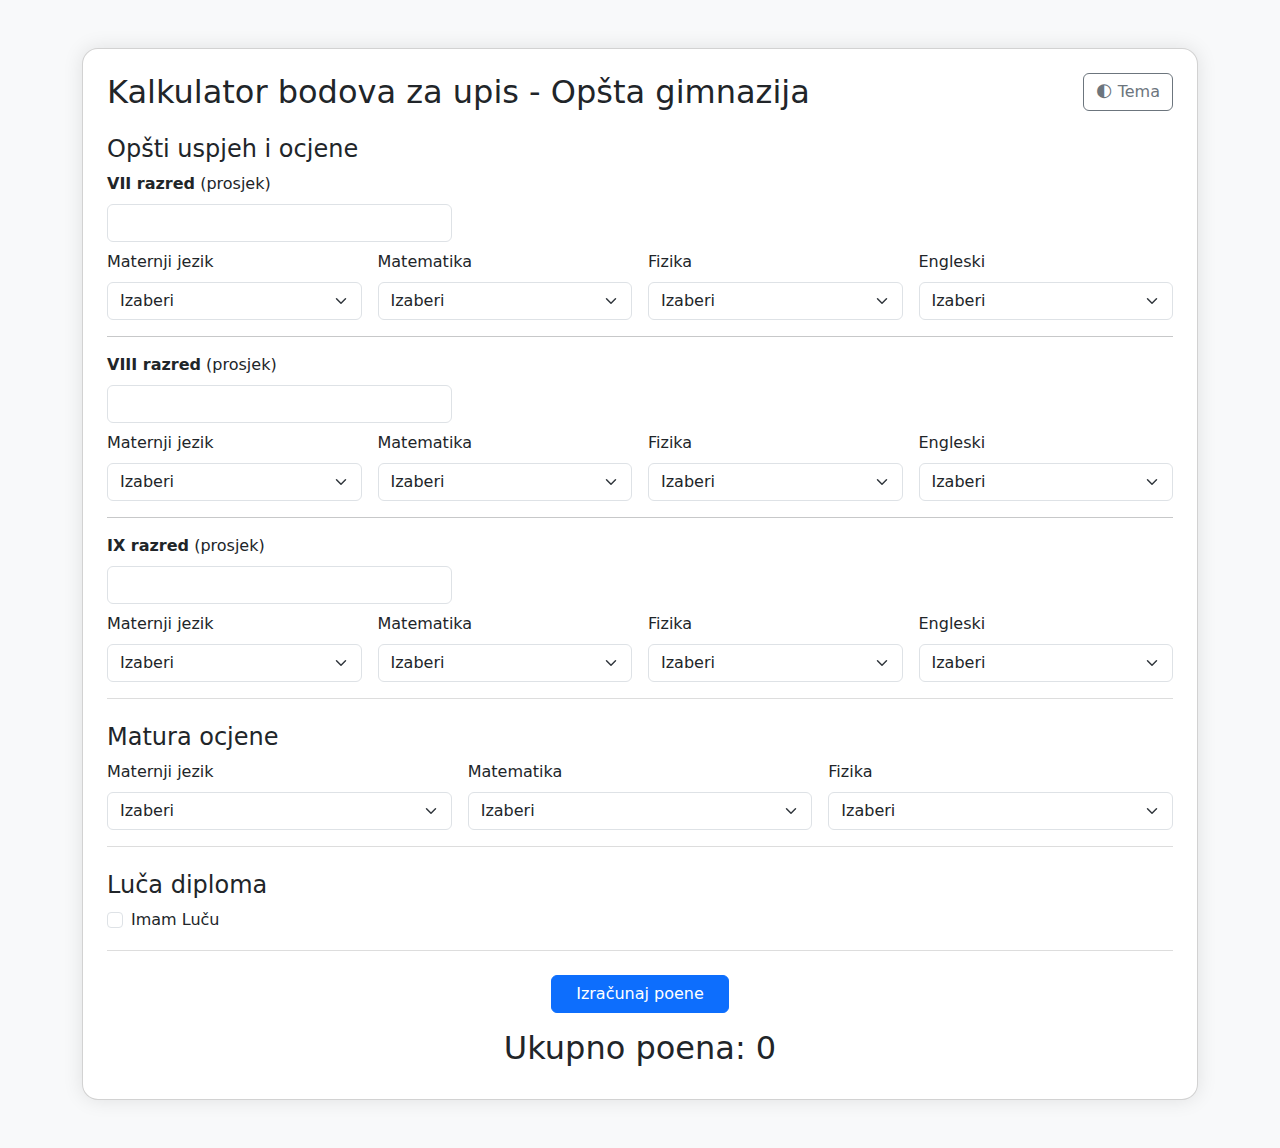
<file: index.html>
<!DOCTYPE html>
<html lang="sr">
<head>
  <meta charset="UTF-8">
  <title>Kalkulator Poena</title>
  <!-- Bootstrap CSS -->
  <link href="https://cdn.jsdelivr.net/npm/bootstrap@5.3.3/dist/css/bootstrap.min.css" rel="stylesheet">
  <!-- Bootstrap Dark Mode (via CSS variables toggle) -->
  <style>
    body.dark-mode {
      background-color: #121212 !important;
      color: #f0f0f0;
    }
    body.dark-mode .card {
      background-color: #1e1e1e;
      color: #fff;
    }
    .card {
      border-radius: 1rem;
      box-shadow: 0 0 20px rgba(0,0,0,0.1);
    }
    .form-section {
      border-bottom: 1px solid #ddd;
      margin-bottom: 1.5rem;
      padding-bottom: 1rem;
    }
    
  </style>
</head>
<body class="bg-light">
  <div class="container py-5">
    <div class="card p-4">
      <div class="d-flex justify-content-between align-items-center mb-4">
        <h2 class="mb-0">Kalkulator bodova za upis - Opšta gimnazija</h2>
        <button class="btn btn-outline-secondary" onclick="toggleDarkMode()">🌓 Tema</button>
      </div>

      <div class="form-section">
        <h4>Opšti uspjeh i ocjene</h4>

        <!-- VII razred -->
        <div class="row g-3 mb-2">
          <div class="col-md-4">
            <label for="avg7" class="form-label"><b>VII razred</b> (prosjek)</label>
            <input type="number" id="avg7" class="form-control" step="0.01" min="1" max="5">
          </div>
        </div>
        <div class="row g-3 mb-3">
          <div class="col-md-3">
            <label class="form-label">Maternji jezik</label>
            <select id="maternji7" class="form-select">
              <option value="">Izaberi</option><option value="5">5</option><option value="4">4</option><option value="3">3</option><option value="2">2</option>
            </select>
          </div>
          <div class="col-md-3">
            <label class="form-label">Matematika</label>
            <select id="matematika7" class="form-select">
              <option value="">Izaberi</option><option value="5">5</option><option value="4">4</option><option value="3">3</option><option value="2">2</option>
            </select>
          </div>
          <div class="col-md-3">
            <label class="form-label">Fizika</label>
            <select id="fizika7" class="form-select">
              <option value="">Izaberi</option><option value="5">5</option><option value="4">4</option><option value="3">3</option><option value="2">2</option>
            </select>
          </div>
          <div class="col-md-3">
            <label class="form-label">Engleski</label>
            <select id="engleski7" class="form-select">
              <option value="">Izaberi</option><option value="5">5</option><option value="4">4</option><option value="3">3</option><option value="2">2</option>
            </select>
          </div>
        </div>
        <hr>

        <!-- VIII razred -->
        <div class="row g-3 mb-2">
          <div class="col-md-4">
            <label for="avg8" class="form-label"><b>VIII razred</b> (prosjek)</label>
            <input type="number" id="avg8" class="form-control" step="0.01" min="1" max="5">
          </div>
        </div>
        <div class="row g-3 mb-3">
          <div class="col-md-3">
            <label class="form-label">Maternji jezik</label>
            <select id="maternji8" class="form-select">
              <option value="">Izaberi</option><option value="5">5</option><option value="4">4</option><option value="3">3</option><option value="2">2</option>
            </select>
          </div>
          <div class="col-md-3">
            <label class="form-label">Matematika</label>
            <select id="matematika8" class="form-select">
              <option value="">Izaberi</option><option value="5">5</option><option value="4">4</option><option value="3">3</option><option value="2">2</option>
            </select>
          </div>
          <div class="col-md-3">
            <label class="form-label">Fizika</label>
            <select id="fizika8" class="form-select">
              <option value="">Izaberi</option><option value="5">5</option><option value="4">4</option><option value="3">3</option><option value="2">2</option>
            </select>
          </div>
          <div class="col-md-3">
            <label class="form-label">Engleski</label>
            <select id="engleski8" class="form-select">
              <option value="">Izaberi</option><option value="5">5</option><option value="4">4</option><option value="3">3</option><option value="2">2</option>
            </select>
          </div>
        </div>
        <hr>

        <!-- IX razred -->
        <div class="row g-3 mb-2">
          <div class="col-md-4">
            <label for="avg9" class="form-label"><b>IX razred</b> (prosjek)</label>
            <input type="number" id="avg9" class="form-control" step="0.01" min="1" max="5">
          </div>
        </div>
        <div class="row g-3">
          <div class="col-md-3">
            <label class="form-label">Maternji jezik</label>
            <select id="maternji9" class="form-select">
              <option value="">Izaberi</option><option value="5">5</option><option value="4">4</option><option value="3">3</option><option value="2">2</option>
            </select>
          </div>
          <div class="col-md-3">
            <label class="form-label">Matematika</label>
            <select id="matematika9" class="form-select">
              <option value="">Izaberi</option><option value="5">5</option><option value="4">4</option><option value="3">3</option><option value="2">2</option>
            </select>
          </div>
          <div class="col-md-3">
            <label class="form-label">Fizika</label>
            <select id="fizika9" class="form-select">
              <option value="">Izaberi</option><option value="5">5</option><option value="4">4</option><option value="3">3</option><option value="2">2</option>
            </select>
          </div>
          <div class="col-md-3">
            <label class="form-label">Engleski</label>
            <select id="engleski9" class="form-select">
              <option value="">Izaberi</option><option value="5">5</option><option value="4">4</option><option value="3">3</option><option value="2">2</option>
            </select>
          </div>
        </div>
      </div>

      <div class="form-section">
        <h4>Matura ocjene</h4>
        <div class="row g-3">
          <div class="col-md-4">
            <label for="maternji" class="form-label">Maternji jezik</label>
            <select id="maternji" class="form-select">
              <option value="">Izaberi</option>
              <option value="5">5</option>
              <option value="4">4</option>
              <option value="3">3</option>
              <option value="2">2</option>
              <option value="1">1</option>
            </select>
          </div>
          <div class="col-md-4">
            <label for="matematika" class="form-label">Matematika</label>
            <select id="matematika" class="form-select">
              <option value="">Izaberi</option>
              <option value="5">5</option>
              <option value="4">4</option>
              <option value="3">3</option>
              <option value="2">2</option>
              <option value="1">1</option>
            </select>
          </div>
          <div class="col-md-4">
            <label for="fizika" class="form-label">Fizika</label>
            <select id="fizika" class="form-select">
              <option value="">Izaberi</option>
              <option value="5">5</option>
              <option value="4">4</option>
              <option value="3">3</option>
              <option value="2">2</option>
              <option value="1">1</option>
            </select>
          </div>
        </div>
      </div>

      <div class="form-section">
        <h4>Luča diploma</h4>
        <div class="form-check">
          <input type="checkbox" class="form-check-input" id="luca">
          <label class="form-check-label" for="luca">Imam Luču</label>
        </div>
      </div>

      <div class="text-center">
        <button class="btn btn-primary px-4" onclick="izracunaj()">Izračunaj poene</button>
        <h2 class="mt-3">Ukupno poena: <span id="rezultat">0</span></h2>
      </div>
    </div>
  </div>

  <script>
    function poeniZaOcjenu(ocjena) {
      switch(parseInt(ocjena)) {
        case 5: return 10;
        case 4: return 7;
        case 3: return 4;
        case 2: return 1;
        default: return 0;
      }
    }


    function izracunaj() {
      const avg7 = parseFloat(document.getElementById('avg7').value) || 0;
      const avg8 = parseFloat(document.getElementById('avg8').value) || 0;
      const avg9 = parseFloat(document.getElementById('avg9').value) || 0;
      const opstiUspjeh = 3*(avg7 + avg8 + avg9);

      const mat = document.getElementById('matematika').value;
      const jez = document.getElementById('maternji').value;
      const fiz = document.getElementById('fizika').value;

      const maturaPoeni = poeniZaOcjenu(mat) + poeniZaOcjenu(jez) + poeniZaOcjenu(fiz);

      const luca = document.getElementById('luca').checked ? 12 : 0;

      const jez7 = parseInt(document.getElementById('maternji7').value) || 0;
      const jez8 = parseInt(document.getElementById('maternji8').value) || 0;
      const jez9 = parseInt(document.getElementById('maternji9').value) || 0;

      const mat7 = parseInt(document.getElementById('matematika7').value) || 0;
      const mat8 = parseInt(document.getElementById('matematika8').value) || 0;
      const mat9 = parseInt(document.getElementById('matematika9').value) || 0;

      const fiz7 = parseInt(document.getElementById('fizika7').value) || 0;
      const fiz8 = parseInt(document.getElementById('fizika8').value) || 0;
      const fiz9 = parseInt(document.getElementById('fizika9').value) || 0;

      const eng7 = parseInt(document.getElementById('engleski7').value) || 0;
      const eng8 = parseInt(document.getElementById('engleski8').value) || 0;
      const eng9 = parseInt(document.getElementById('engleski9').value) || 0;


      const ukupno = opstiUspjeh + maturaPoeni + luca + (jez7 + jez8 + jez9 + mat7 + mat8 + mat9 + fiz7 + fiz8 + fiz9 + eng7 + eng8 + eng9)/2;
      document.getElementById('rezultat').innerText = ukupno.toFixed(2);
    }

    function toggleDarkMode() {
      document.body.classList.toggle('dark-mode');
    }
  </script>
</body>
</html>
</file>
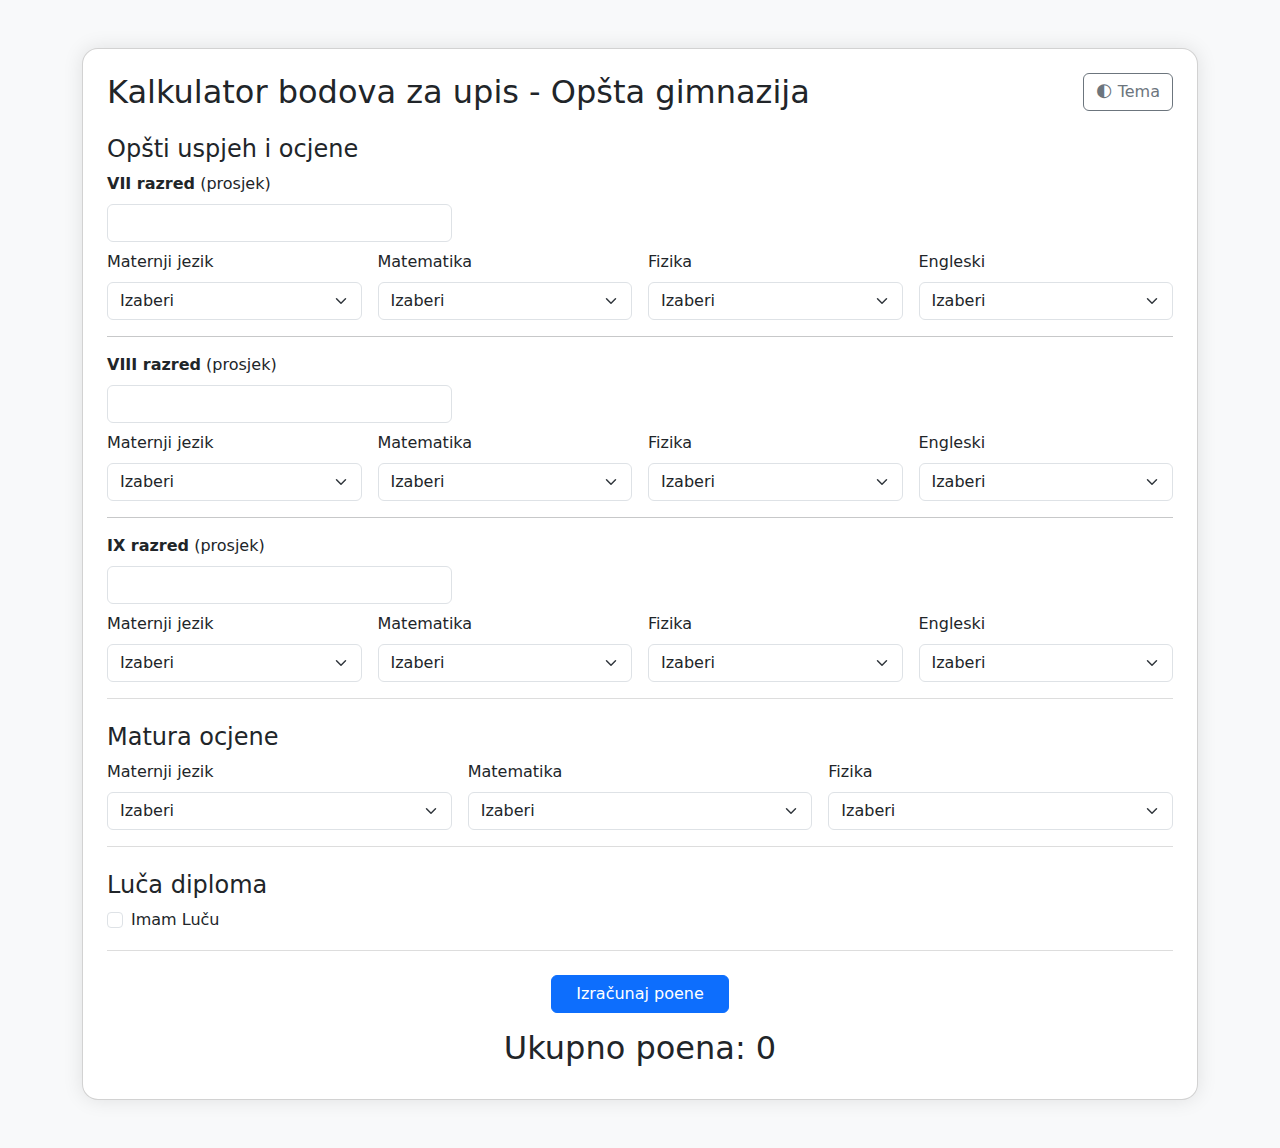
<file: kalkulator.html>
<!DOCTYPE html>
<html lang="sr">
<head>
  <meta charset="UTF-8">
  <title>Kalkulator Poena</title>
  <!-- Bootstrap CSS -->
  <link href="https://cdn.jsdelivr.net/npm/bootstrap@5.3.3/dist/css/bootstrap.min.css" rel="stylesheet">
  <!-- Bootstrap Dark Mode (via CSS variables toggle) -->
  <style>
    body.dark-mode {
      background-color: #121212 !important;
      color: #f0f0f0;
    }
    body.dark-mode .card {
      background-color: #1e1e1e;
      color: #fff;
    }
    .card {
      border-radius: 1rem;
      box-shadow: 0 0 20px rgba(0,0,0,0.1);
    }
    .form-section {
      border-bottom: 1px solid #ddd;
      margin-bottom: 1.5rem;
      padding-bottom: 1rem;
    }
    
  </style>
</head>
<body class="bg-light">
  <div class="container py-5">
    <div class="card p-4">
      <div class="d-flex justify-content-between align-items-center mb-4">
        <h2 class="mb-0">Kalkulator bodova za upis - Opšta gimnazija</h2>
        <button class="btn btn-outline-secondary" onclick="toggleDarkMode()">🌓 Tema</button>
      </div>

      <div class="form-section">
        <h4>Opšti uspjeh i ocjene</h4>

        <!-- VII razred -->
        <div class="row g-3 mb-2">
          <div class="col-md-4">
            <label for="avg7" class="form-label"><b>VII razred</b> (prosjek)</label>
            <input type="number" id="avg7" class="form-control" step="0.01" min="1" max="5">
          </div>
        </div>
        <div class="row g-3 mb-3">
          <div class="col-md-3">
            <label class="form-label">Maternji jezik</label>
            <select id="maternji7" class="form-select">
              <option value="">Izaberi</option><option value="5">5</option><option value="4">4</option><option value="3">3</option><option value="2">2</option>
            </select>
          </div>
          <div class="col-md-3">
            <label class="form-label">Matematika</label>
            <select id="matematika7" class="form-select">
              <option value="">Izaberi</option><option value="5">5</option><option value="4">4</option><option value="3">3</option><option value="2">2</option>
            </select>
          </div>
          <div class="col-md-3">
            <label class="form-label">Fizika</label>
            <select id="fizika7" class="form-select">
              <option value="">Izaberi</option><option value="5">5</option><option value="4">4</option><option value="3">3</option><option value="2">2</option>
            </select>
          </div>
          <div class="col-md-3">
            <label class="form-label">Engleski</label>
            <select id="engleski7" class="form-select">
              <option value="">Izaberi</option><option value="5">5</option><option value="4">4</option><option value="3">3</option><option value="2">2</option>
            </select>
          </div>
        </div>
        <hr>

        <!-- VIII razred -->
        <div class="row g-3 mb-2">
          <div class="col-md-4">
            <label for="avg8" class="form-label"><b>VIII razred</b> (prosjek)</label>
            <input type="number" id="avg8" class="form-control" step="0.01" min="1" max="5">
          </div>
        </div>
        <div class="row g-3 mb-3">
          <div class="col-md-3">
            <label class="form-label">Maternji jezik</label>
            <select id="maternji8" class="form-select">
              <option value="">Izaberi</option><option value="5">5</option><option value="4">4</option><option value="3">3</option><option value="2">2</option>
            </select>
          </div>
          <div class="col-md-3">
            <label class="form-label">Matematika</label>
            <select id="matematika8" class="form-select">
              <option value="">Izaberi</option><option value="5">5</option><option value="4">4</option><option value="3">3</option><option value="2">2</option>
            </select>
          </div>
          <div class="col-md-3">
            <label class="form-label">Fizika</label>
            <select id="fizika8" class="form-select">
              <option value="">Izaberi</option><option value="5">5</option><option value="4">4</option><option value="3">3</option><option value="2">2</option>
            </select>
          </div>
          <div class="col-md-3">
            <label class="form-label">Engleski</label>
            <select id="engleski8" class="form-select">
              <option value="">Izaberi</option><option value="5">5</option><option value="4">4</option><option value="3">3</option><option value="2">2</option>
            </select>
          </div>
        </div>
        <hr>

        <!-- IX razred -->
        <div class="row g-3 mb-2">
          <div class="col-md-4">
            <label for="avg9" class="form-label"><b>IX razred</b> (prosjek)</label>
            <input type="number" id="avg9" class="form-control" step="0.01" min="1" max="5">
          </div>
        </div>
        <div class="row g-3">
          <div class="col-md-3">
            <label class="form-label">Maternji jezik</label>
            <select id="maternji9" class="form-select">
              <option value="">Izaberi</option><option value="5">5</option><option value="4">4</option><option value="3">3</option><option value="2">2</option>
            </select>
          </div>
          <div class="col-md-3">
            <label class="form-label">Matematika</label>
            <select id="matematika9" class="form-select">
              <option value="">Izaberi</option><option value="5">5</option><option value="4">4</option><option value="3">3</option><option value="2">2</option>
            </select>
          </div>
          <div class="col-md-3">
            <label class="form-label">Fizika</label>
            <select id="fizika9" class="form-select">
              <option value="">Izaberi</option><option value="5">5</option><option value="4">4</option><option value="3">3</option><option value="2">2</option>
            </select>
          </div>
          <div class="col-md-3">
            <label class="form-label">Engleski</label>
            <select id="engleski9" class="form-select">
              <option value="">Izaberi</option><option value="5">5</option><option value="4">4</option><option value="3">3</option><option value="2">2</option>
            </select>
          </div>
        </div>
      </div>

      <div class="form-section">
        <h4>Matura ocjene</h4>
        <div class="row g-3">
          <div class="col-md-4">
            <label for="maternji" class="form-label">Maternji jezik</label>
            <select id="maternji" class="form-select">
              <option value="">Izaberi</option>
              <option value="5">5</option>
              <option value="4">4</option>
              <option value="3">3</option>
              <option value="2">2</option>
              <option value="1">1</option>
            </select>
          </div>
          <div class="col-md-4">
            <label for="matematika" class="form-label">Matematika</label>
            <select id="matematika" class="form-select">
              <option value="">Izaberi</option>
              <option value="5">5</option>
              <option value="4">4</option>
              <option value="3">3</option>
              <option value="2">2</option>
              <option value="1">1</option>
            </select>
          </div>
          <div class="col-md-4">
            <label for="fizika" class="form-label">Fizika</label>
            <select id="fizika" class="form-select">
              <option value="">Izaberi</option>
              <option value="5">5</option>
              <option value="4">4</option>
              <option value="3">3</option>
              <option value="2">2</option>
              <option value="1">1</option>
            </select>
          </div>
        </div>
      </div>

      <div class="form-section">
        <h4>Luča diploma</h4>
        <div class="form-check">
          <input type="checkbox" class="form-check-input" id="luca">
          <label class="form-check-label" for="luca">Imam Luču</label>
        </div>
      </div>

      <div class="text-center">
        <button class="btn btn-primary px-4" onclick="izracunaj()">Izračunaj poene</button>
        <h2 class="mt-3">Ukupno poena: <span id="rezultat">0</span></h2>
      </div>
    </div>
  </div>

  <script>
    function poeniZaOcjenu(ocjena) {
      switch(parseInt(ocjena)) {
        case 5: return 10;
        case 4: return 7;
        case 3: return 4;
        case 2: return 1;
        default: return 0;
      }
    }


    function izracunaj() {
      const avg7 = parseFloat(document.getElementById('avg7').value) || 0;
      const avg8 = parseFloat(document.getElementById('avg8').value) || 0;
      const avg9 = parseFloat(document.getElementById('avg9').value) || 0;
      const opstiUspjeh = 3*(avg7 + avg8 + avg9);

      const mat = document.getElementById('matematika').value;
      const jez = document.getElementById('maternji').value;
      const fiz = document.getElementById('fizika').value;

      const maturaPoeni = poeniZaOcjenu(mat) + poeniZaOcjenu(jez) + poeniZaOcjenu(fiz);

      const luca = document.getElementById('luca').checked ? 12 : 0;

      const jez7 = parseInt(document.getElementById('maternji7').value) || 0;
      const jez8 = parseInt(document.getElementById('maternji8').value) || 0;
      const jez9 = parseInt(document.getElementById('maternji9').value) || 0;

      const mat7 = parseInt(document.getElementById('matematika7').value) || 0;
      const mat8 = parseInt(document.getElementById('matematika8').value) || 0;
      const mat9 = parseInt(document.getElementById('matematika9').value) || 0;

      const fiz7 = parseInt(document.getElementById('fizika7').value) || 0;
      const fiz8 = parseInt(document.getElementById('fizika8').value) || 0;
      const fiz9 = parseInt(document.getElementById('fizika9').value) || 0;

      const eng7 = parseInt(document.getElementById('engleski7').value) || 0;
      const eng8 = parseInt(document.getElementById('engleski8').value) || 0;
      const eng9 = parseInt(document.getElementById('engleski9').value) || 0;


      const ukupno = opstiUspjeh + maturaPoeni + luca + (jez7 + jez8 + jez9 + mat7 + mat8 + mat9 + fiz7 + fiz8 + fiz9 + eng7 + eng8 + eng9)/2;
      document.getElementById('rezultat').innerText = ukupno.toFixed(2);
    }

    function toggleDarkMode() {
      document.body.classList.toggle('dark-mode');
    }
  </script>
</body>
</html>
</file>
